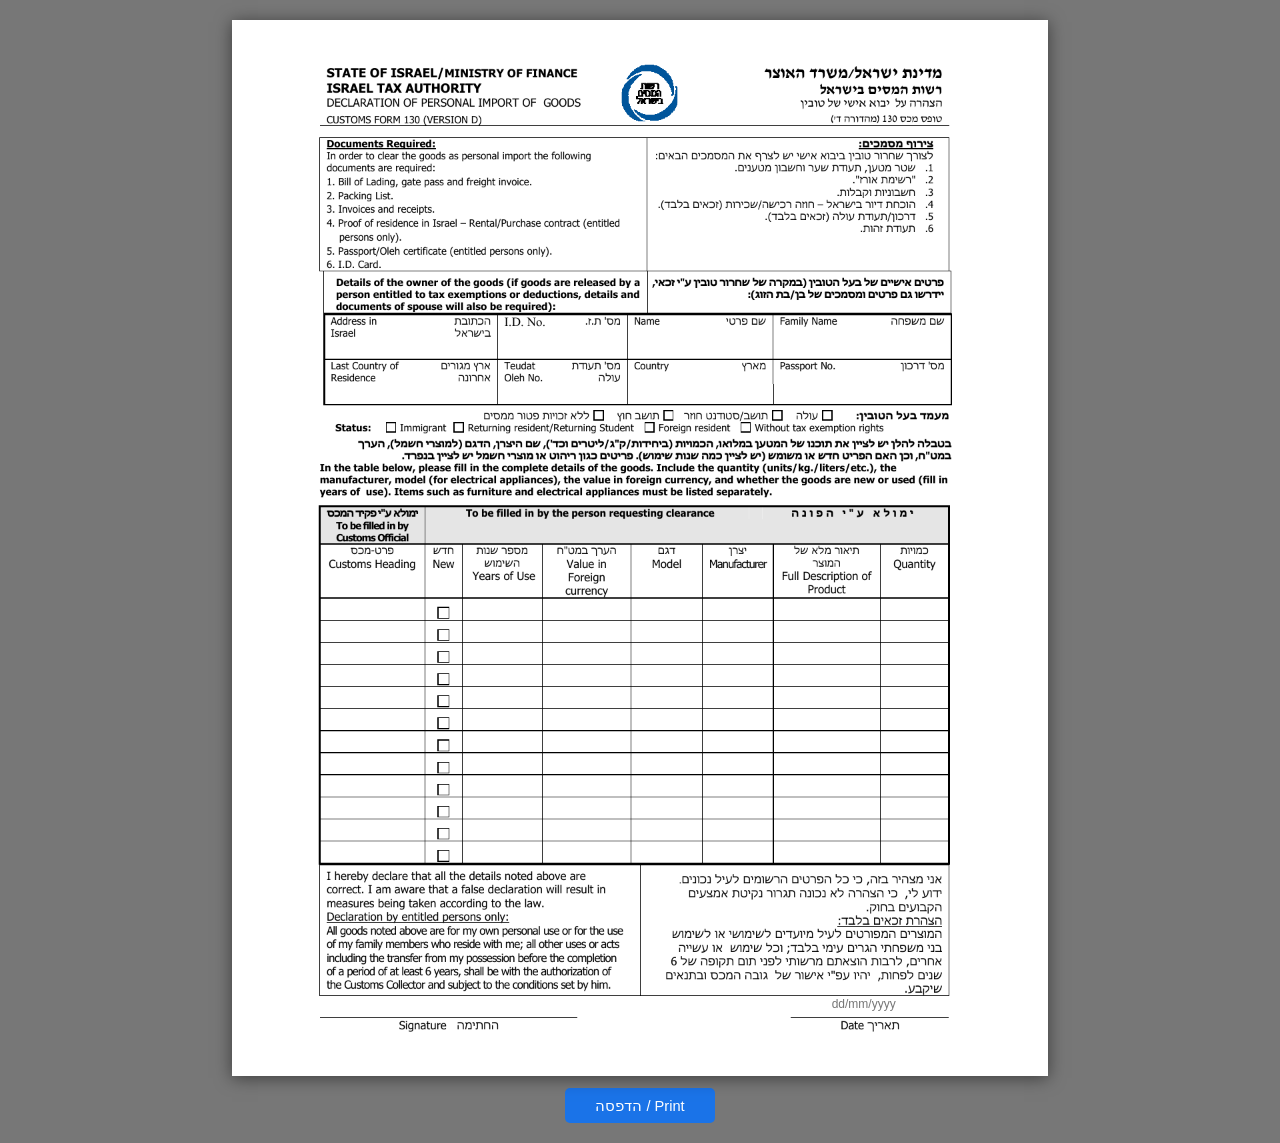
<file: 130.html>
<!DOCTYPE html>
<html lang="he">
<head>
<meta charset="UTF-8">
<meta name="viewport" content="width=device-width, initial-scale=1.0">
<title>טופס מכס 130 – הצהרה על יבוא אישי של טובין</title>
<style>
* { box-sizing: border-box; margin: 0; padding: 0; }

:root {
  --page-w: 216mm;
  --page-h: 279.4mm;
}

body {
  min-height: 100vh;
  padding: 20px;
  background: #777;
  display: flex;
  flex-direction: column;
  align-items: center;
  gap: 12px;
  font-family: Arial, sans-serif;
}

.page {
  position: relative;
  width: var(--page-w);
  height: var(--page-h);
  background: #fff url("form130-original.png") center / 100% 100% no-repeat;
  box-shadow: 0 2px 16px rgba(0,0,0,.5);
  overflow: hidden;
}

.field {
  position: absolute;
  border: 0;
  outline: 0;
  background: transparent;
  padding: 0 2px;
  font: 9pt Arial, sans-serif;
  line-height: 1;
  color: #000;
}

.field:focus {
  background: rgba(210,235,255,.55);
  outline: 1px solid rgba(0,100,180,.45);
}

.rtl { direction: rtl; text-align: right; }
.center { text-align: center; }

.check {
  position: absolute;
  width: 13px;
  height: 13px;
  margin: 0;
  opacity: 0;
  cursor: pointer;
}

.tick {
  position: absolute;
  pointer-events: none;
  font: bold 11pt Arial, sans-serif;
  line-height: 1;
  color: #000;
}

.pbtn {
  padding: 9px 30px;
  font: 11pt Arial, sans-serif;
  background: #1a73e8;
  color: #fff;
  border: none;
  border-radius: 5px;
  cursor: pointer;
}
.pbtn:hover { background: #1255a8; }

@media print {
  @page { size: letter portrait; margin: 0; }
  body { padding: 0; margin: 0; background: none; }
  .page {
    width: var(--page-w);
    height: var(--page-h);
    box-shadow: none;
  }
  .field:focus { background: transparent; outline: 0; }
  .field::placeholder { color: transparent; }
  .pbtn { display: none; }
  * { -webkit-print-color-adjust: exact; print-color-adjust: exact; }
}
</style>
</head>
<body>

<div class="page" id="thePage" aria-label="טופס מכס 130">
  <input class="field rtl" data-x="118" data-y="405" data-w="250" data-h="24" aria-label="Address in Israel">
  <input class="field" data-x="338" data-y="405" data-w="155" data-h="24" maxlength="12" aria-label="I.D. No.">
  <input class="field" data-x="507" data-y="405" data-w="175" data-h="24" aria-label="Name">
  <input class="field" data-x="686" data-y="405" data-w="214" data-h="24" aria-label="Family Name">

  <input class="field" data-x="118" data-y="463" data-w="250" data-h="24" aria-label="Last Country of Residence">
  <input class="field" data-x="338" data-y="463" data-w="155" data-h="24" aria-label="Teudat Oleh No.">
  <input class="field" data-x="507" data-y="463" data-w="175" data-h="24" aria-label="Country">
  <input class="field" data-x="686" data-y="463" data-w="214" data-h="24" aria-label="Passport No.">

  <input type="checkbox" class="check" name="status" value="immigrant" data-x="193" data-y="504" aria-label="Immigrant">
  <input type="checkbox" class="check" name="status" value="returning" data-x="278" data-y="504" aria-label="Returning resident or student">
  <input type="checkbox" class="check" name="status" value="foreign" data-x="433" data-y="504" aria-label="Foreign resident">
  <input type="checkbox" class="check" name="status" value="notax" data-x="549" data-y="504" aria-label="Without tax exemption rights">

  <div id="goodsFields"></div>

  <input class="field" data-x="110" data-y="1220" data-w="325" data-h="20" aria-label="Signature">
  <input class="field center" id="sigDate" data-x="667" data-y="1220" data-w="245" data-h="20" placeholder="dd/mm/yyyy" maxlength="10" aria-label="Date">
</div>

<button class="pbtn" onclick="window.print()">הדפסה / Print</button>

<script>
const BASE_W = 1020;
const BASE_H = 1320;

function place(el) {
  const x = parseFloat(el.dataset.x);
  const y = parseFloat(el.dataset.y);
  const w = parseFloat(el.dataset.w || 13);
  const h = parseFloat(el.dataset.h || 13);
  el.style.left = (x / BASE_W * 100) + '%';
  el.style.top = (y / BASE_H * 100) + '%';
  el.style.width = (w / BASE_W * 100) + '%';
  el.style.height = (h / BASE_H * 100) + '%';
}

function addField(parent, x, y, w, h, className = '') {
  const input = document.createElement('input');
  input.className = `field ${className}`.trim();
  input.dataset.x = x;
  input.dataset.y = y;
  input.dataset.w = w;
  input.dataset.h = h;
  parent.appendChild(input);
  place(input);
  return input;
}

function addCheck(parent, x, y) {
  const input = document.createElement('input');
  input.type = 'checkbox';
  input.className = 'check';
  input.dataset.x = x;
  input.dataset.y = y;
  parent.appendChild(input);
  place(input);
  return input;
}

function attachTick(input) {
  const tick = document.createElement('span');
  tick.className = 'tick';
  input.parentElement.appendChild(tick);
  const syncPosition = () => {
    tick.style.left = input.style.left;
    tick.style.top = input.style.top;
    tick.style.width = input.style.width;
    tick.style.height = input.style.height;
  };
  const syncValue = () => {
    tick.textContent = input.checked ? '✓' : '';
  };
  syncPosition();
  syncValue();
  input.addEventListener('change', syncValue);
  return tick;
}

const goods = document.getElementById('goodsFields');
const cols = [
  [112, 127, 'center'],
  [242, 43, 'center'],
  [288, 98, 'center'],
  [390, 107, 'center'],
  [501, 84, 'center'],
  [590, 84, 'center'],
  [680, 128, 'rtl'],
  [813, 82, 'center']
];
const rowTop = 727;
const rowH = 27.5;
for (let row = 0; row < 12; row++) {
  const y = rowTop + row * rowH + 3;
  cols.forEach(([x, w, className], index) => {
    if (index === 1) addCheck(goods, x + 17, y + 2);
    else addField(goods, x + 3, y, w - 6, 20, className);
  });
}

document.querySelectorAll('[data-x]').forEach(place);
document.querySelectorAll('.check').forEach(attachTick);

document.querySelectorAll('input[name="status"]').forEach(input => {
  input.addEventListener('change', () => {
    if (!input.checked) return;
    document.querySelectorAll('input[name="status"]').forEach(other => {
      if (other !== input) {
        other.checked = false;
        other.dispatchEvent(new Event('change'));
      }
    });
  });
});

const sigDate = document.getElementById('sigDate');
sigDate.addEventListener('keydown', event => {
  if (event.key === 'Backspace' && sigDate.value.endsWith('/')) {
    event.preventDefault();
    sigDate.value = sigDate.value.slice(0, -1);
  }
});
sigDate.addEventListener('input', () => {
  const digits = sigDate.value.replace(/\D/g, '').slice(0, 8);
  let value = digits.slice(0, 2);
  if (digits.length > 2) value += '/' + digits.slice(2, 4);
  if (digits.length > 4) value += '/' + digits.slice(4, 8);
  sigDate.value = value;
});
</script>
</body>
</html>
</file>
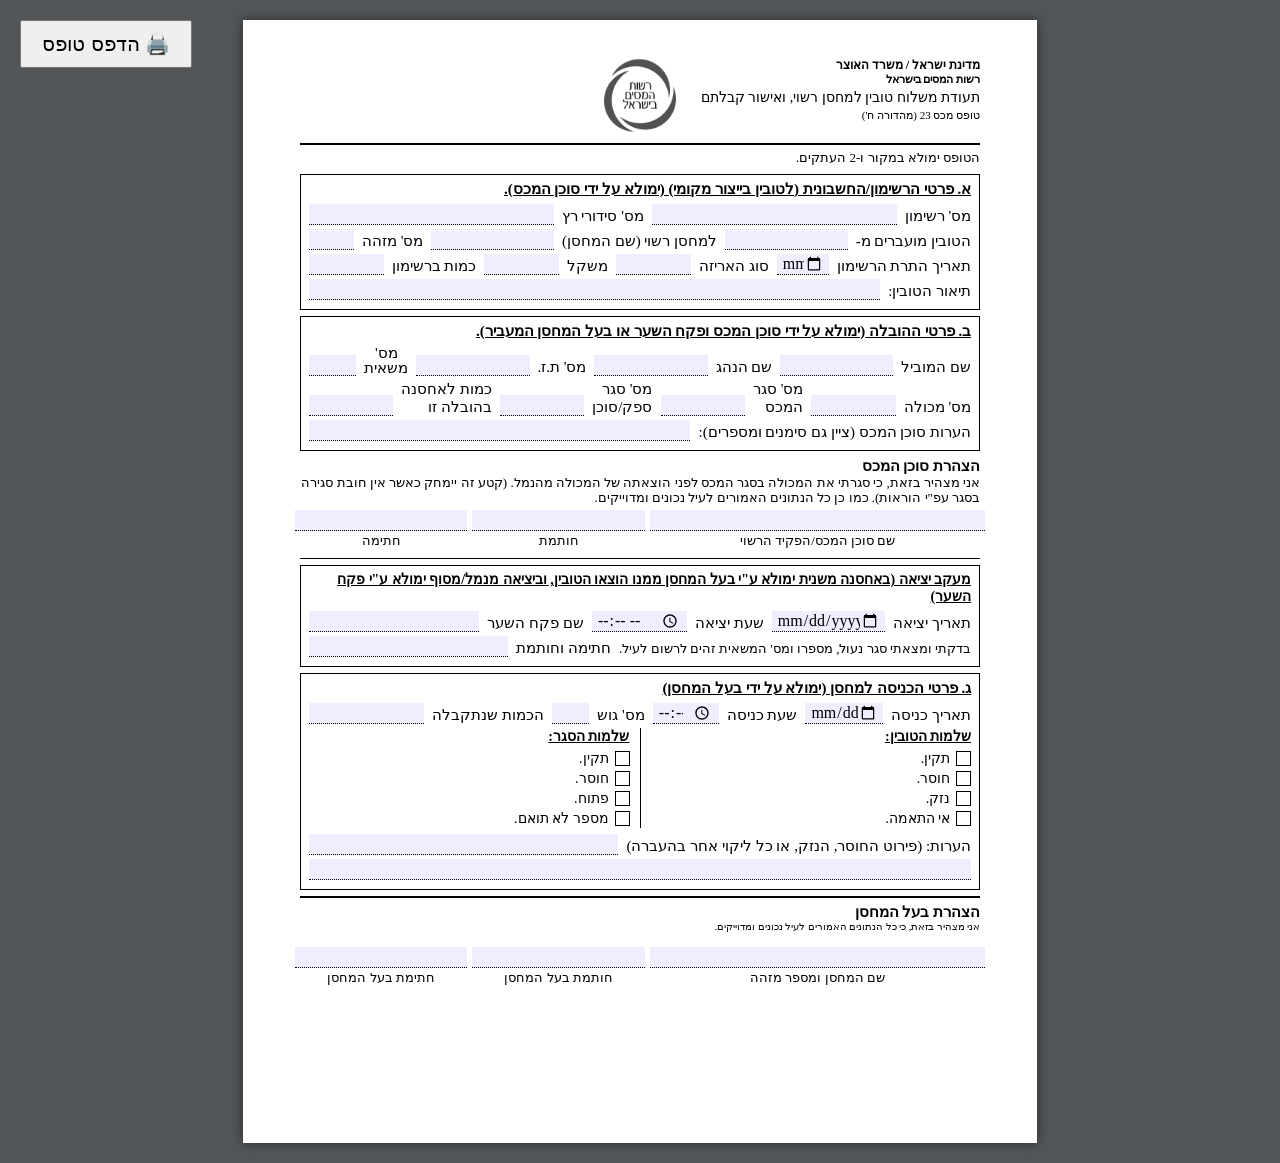
<file: 23.html>
<!DOCTYPE html>
<html lang="he" dir="rtl">
<head>
    <meta charset="UTF-8">
    <title>טופס מכס 23 - שחזור</title>
    <style>
        /* BASE SETTINGS */
        :root {
            --input-bg: #eef;
            --border-black: 1px solid #000;
        }

        body {
            background: #525659;
            margin: 0;
            padding: 20px;
            /* Official Hebrew Government Font */
            font-family: "David", "Times New Roman", serif;
            display: flex;
            justify-content: center;
        }

        /* A4 PAPER SIMULATION */
        .page {
            background: white;
            width: 210mm;
            height: 297mm; 
            padding: 10mm 15mm; 
            box-sizing: border-box;
            box-shadow: 0 0 10px rgba(0,0,0,0.5);
            position: relative;
            overflow: hidden; 
        }

        /* TYPOGRAPHY */
        h1, h2, h3, h4 { margin: 0; padding: 0; }
        .text-center { text-align: center; }
        .text-bold { font-weight: bold; }
        .flex { display: flex; align-items: flex-end; gap: 8px; }
        .row { display: flex; width: 100%; margin-bottom: 4px; }
        .grow { flex-grow: 1; }
        
        /* INPUT STYLING */
        input[type="text"], 
        input[type="date"],
        input[type="time"],
        input[type="number"] {
            border: none;
            border-bottom: 1px dotted #000;
            background: var(--input-bg);
            font-family: "David", "Times New Roman", serif;
            font-size: 16px;
            padding: 0 5px;
            flex-grow: 1;
            min-width: 0;
            height: 20px;
            color: #000;
        }

        input:focus {
            outline: none;
            background: #ffeb3b;
        }

        /* HEADER LAYOUT - STRICT POSITIONING */
        .header-section {
            position: relative;
            height: 85px;
            border-bottom: 2px solid black;
            margin-bottom: 5px;
        }

        .header-text {
            position: absolute;
            right: -5;
            top: 0;
            text-align: right;
            max-width: 46%;
            z-index: 2;
        }

        .header-logo {
            position: absolute;
            left: 50%;
            transform: translateX(-50%);
            top: 0;
            z-index: 1;
        }

        /* SECTIONS */
        .section-box {
            border: 1px solid black;
            padding: 5px 8px;
            margin-bottom: 6px;
        }

        .section-title {
            font-weight: bold;
            text-decoration: underline;
            margin-bottom: 6px;
            font-size: 15px;
        }

        .label {
            font-size: 15px;
            white-space: nowrap;
        }

        /* CHECKBOXES - SPLIT LAYOUT (GIMEL) */
        .checkbox-column {
            display: flex;
            flex-direction: column;
            gap: 2px;
        }

        .checkbox-header {
            font-weight: bold;
            text-decoration: underline;
            font-size: 14px;
            margin-bottom: 3px;
        }

        .checkbox-row {
            display: flex;
            align-items: center;
            gap: 6px; /* Space between box and text */
            font-size: 14px;
            height: 18px; 
            cursor: pointer;
        }
        
        /* BOX STYLING */
        .checkbox-box {
            width: 13px;
            height: 13px;
            border: 1px solid black;
            display: inline-flex;
            align-items: center;
            justify-content: center;
            background: white;
            flex-shrink: 0;
        }

        .checkbox-box.checked {
            background: black;
        }

        .checkbox-box.checked::after {
            content: "✓";
            color: white;
            font-size: 9px;
            line-height: 1;
            font-family: Arial, sans-serif;
        }

        /* PRINT SETTINGS */
        @media print {
            @page {
                size: A4;
                margin: 0;
            }

            * {
                -webkit-print-color-adjust: exact !important;
                print-color-adjust: exact !important;
            }

            body {
                background: none;
                margin: 0;
                padding: 0;
                display: block;
            }

            .page {
                box-shadow: none;
                margin: 0;
                width: 210mm;
                min-height: 297mm;
                padding: 8mm 12mm;
            }

            input[type="text"],
            input[type="date"],
            input[type="time"],
            input[type="number"] {
                background: transparent !important;
                border-bottom: 1px solid #000 !important;
                -webkit-appearance: none;
                appearance: none;
            }

            .checkbox-box {
                border: 1px solid #000 !important;
                background: white !important;
            }

            .checkbox-box.checked {
                background: black !important;
            }

            .no-print {
                display: none !important;
            }
        }
    </style>
</head>
<body>

    <button class="no-print" onclick="window.print()" style="position: fixed; top: 20px; left: 20px; padding: 10px 20px; font-size: 20px; cursor: pointer; z-index: 100;">🖨️ הדפס טופס</button>

    <div class="page">
        
        <div class="header-section">
            <div class="header-text">
                <div style="font-size: 12px; font-weight: bold;">מדינת ישראל / משרד האוצר</div>
                <div style="font-size: 11px; font-weight: bold;">רשות המסים בישראל</div>
                <div style="margin: 3px 0; font-size: 14px; ">תעודת משלוח טובין למחסן רשוי, ואישור קבלתם</div>
                <div style="font-size: 11px;">טופס מכס 23 (מהדורה ח')</div>
            </div>

            <div class="header-logo">
                <img src="logotax.png" alt="Logo" style="height: 75px; width: auto;">
            </div>
        </div>
        
        <div style="font-size: 13px; margin-bottom: 8px;">הטופס ימולא במקור ו-2 העתקים.</div>

        <div class="section-box">
            <div class="section-title">א. פרטי הרשימון/החשבונית (לטובין בייצור מקומי) (ימולא על ידי סוכן המכס).</div>
            
            <div class="row flex">
                <span class="label">מס' רשימון</span>
                <input type="text">
                <span class="label">מס' סידורי רץ</span>
                <input type="text">
            </div>
            
            <div class="row flex">
                <span class="label">הטובין מועברים מ-</span>
                <input type="text">
                <span class="label">למחסן רשוי (שם המחסן)</span>
                <input type="text">
                <span class="label">מס' מזהה</span>
                <input type="text" style="width: 60px; flex-grow: 0;">
            </div>

            <div class="row flex">
                <span class="label">תאריך התרת הרשימון</span>
                <input type="date">
                <span class="label">סוג האריזה</span>
                <input type="text">
                <span class="label">משקל</span>
                <input type="text">
                <span class="label">כמות ברשימון</span>
                <input type="text">
            </div>

            <div class="row flex">
                <span class="label">תיאור הטובין:</span>
                <input type="text">
            </div>
        </div>

        <div class="section-box">
            <div class="section-title">ב. פרטי ההובלה (ימולא על ידי סוכן המכס ופקח השער או בעל המחסן המעביר).</div>
            
            <div class="row flex">
                <span class="label">שם המוביל</span>
                <input type="text">
                <span class="label">שם הנהג</span>
                <input type="text">
                <span class="label">מס' ת.ז.</span>
                <input type="text">
                <span class="label" style="text-align: center; line-height: 1;">מס'<br>משאית</span>
                <input type="text" style="width: 70px; flex-grow: 0;">
            </div>

            <div class="row flex">
                <span class="label">מס' מכולה</span>
                <input type="text">
                <span class="label">מס' סגר<br>המכס</span>
                <input type="text">
                <span class="label">מס' סגר<br>ספק/סוכן</span>
                <input type="text">
                <span class="label">כמות לאחסנה<br>בהובלה זו</span>
                <input type="text">
            </div>

            <div class="row flex">
                <span class="label">הערות סוכן המכס (ציין גם סימנים ומספרים):</span>
                <input type="text">
            </div>
        </div>

        <div style="margin-bottom: 6px; border-bottom: 1px solid black; padding-bottom: 5px;">
            <div class="text-bold label">הצהרת סוכן המכס</div>
            <div style="font-size: 13px; margin-bottom: 4px; line-height: 1.2;">
                אני מצהיר בזאת, כי סגרתי את המכולה בסגר המכס לפני הוצאתה של המכולה מהנמל. (קטע זה יימחק כאשר אין חובת סגירה בסגר עפ"י הוראות). כמו כן כל הנתונים האמורים לעיל נכונים ומדוייקים.
            </div>
            <div class="row" style="display: flex; gap: 8px; align-items: flex-end;">
                <div style="flex: 2; padding-left:7px; display: flex; flex-direction: column; align-items: center;">
                    <input type="text" style="width: 100%;">
                    <span class="label" style="font-size: 13px; text-align: center; margin-top: 2px;">שם סוכן המכס/הפקיד הרשוי</span>
                </div>
                <div style="flex: 1; padding-left:7px; display: flex; flex-direction: column; align-items: center;">
                    <input type="text" style="width: 100%;">
                    <span class="label" style="font-size: 13px; text-align: center; margin-top: 2px;">חותמת</span>
                </div>
                <div style="flex: 1; display: flex; flex-direction: column; align-items: center;">
                    <input type="text" style="width: 100%;">
                    <span class="label" style="font-size: 13px; text-align: center; margin-top: 2px;">חתימה</span>
                </div>
            </div>
        </div>

        <div style="border: 1px solid #000; padding: 5px 8px; margin-bottom: 6px;">
            <div class="section-title" style="font-size: 14px;">מעקב יציאה (באחסנה משנית ימולא ע"י בעל המחסן ממנו הוצאו הטובין, וביציאה מנמל/מסוף ימולא ע"י פקח השער)</div>
            <div class="row flex">
                <span class="label">תאריך יציאה</span>
                <input type="date">
                <span class="label">שעת יציאה</span>
                <input type="time">
                <span class="label">שם פקח השער</span>
                <input type="text">
            </div>
            <div class="row flex">
                <span class="label" style="font-size: 13px;">בדקתי ומצאתי סגר נעול, מספרו ומס' המשאית זהים לרשום לעיל.</span>
                <span class="label">חתימה וחותמת</span>
                <input type="text">
            </div>
        </div>

        <div class="section-box">
            <div class="section-title">ג. פרטי הכניסה למחסן (ימולא על ידי בעל המחסן)</div>

            <!-- TOP ROW: full width above checkboxes -->
            <div class="row flex">
                <span class="label">תאריך כניסה</span>
                <input type="date">
                <span class="label">שעת כניסה</span>
                <input type="time">
                <span class="label">מס' גוש</span>
                <input type="text" style="width: 50px; flex-grow: 0;">
                <span class="label">הכמות שנתקבלה</span>
                <input type="text">
            </div>

            <!-- CHECKBOX COLUMNS: right = שלמות הטובין, left = שלמות הסגר -->
            <div style="display: flex; margin-top: 4px;">

                <!-- RIGHT in RTL (first in DOM): שלמות הטובין -->
                <div class="checkbox-column" style="flex: 1; border-left: 1px solid #000; padding-left: 10px;">
                    <div class="checkbox-header">שלמות הטובין:</div>
                    <div class="checkbox-row" onclick="toggleCheck(this)">
                        <div class="checkbox-box"></div> <span>תקין.</span>
                    </div>
                    <div class="checkbox-row" onclick="toggleCheck(this)">
                        <div class="checkbox-box"></div> <span>חוסר.</span>
                    </div>
                    <div class="checkbox-row" onclick="toggleCheck(this)">
                        <div class="checkbox-box"></div> <span>נזק.</span>
                    </div>
                    <div class="checkbox-row" onclick="toggleCheck(this)">
                        <div class="checkbox-box"></div> <span>אי התאמה.</span>
                    </div>
                </div>

                <!-- LEFT in RTL (last in DOM): שלמות הסגר -->
                <div class="checkbox-column" style="flex: 1; padding-right: 10px;">
                    <div class="checkbox-header">שלמות הסגר:</div>
                    <div class="checkbox-row" onclick="toggleCheck(this)">
                        <div class="checkbox-box"></div> <span>תקין.</span>
                    </div>
                    <div class="checkbox-row" onclick="toggleCheck(this)">
                        <div class="checkbox-box"></div> <span>חוסר.</span>
                    </div>
                    <div class="checkbox-row" onclick="toggleCheck(this)">
                        <div class="checkbox-box"></div> <span>פתוח.</span>
                    </div>
                    <div class="checkbox-row" onclick="toggleCheck(this)">
                        <div class="checkbox-box"></div> <span>מספר לא תואם.</span>
                    </div>
                </div>

            </div>

            <!-- BOTTOM: הערות with two fillable lines -->
            <div style="margin-top: 6px;">
                <div class="row flex">
                    <span class="label" style="white-space: nowrap;">הערות: (פירוט החוסר, הנזק, או כל ליקוי אחר בהעברה)</span>
                    <input type="text">
                </div>
                <div class="row flex">
                    <input type="text">
                </div>
            </div>
        </div>

        <div style="border-top: 2px solid black; padding-top: 5px;">
            <div class="text-bold label">הצהרת בעל המחסן</div>
            <div style="font-size: 10px; margin-bottom: 8px;">
                אני מצהיר בזאת, כי כל הנתונים האמורים לעיל נכונים ומדוייקים.
            </div>
            
            <div class="row" style="display: flex; gap: 8px; align-items: flex-end; margin-top: 15px;">
                <div style="flex: 2; padding-left:7px; display: flex; flex-direction: column; align-items: center;">
                    <input type="text" style="width: 100%;">
                    <span class="label" style="font-size: 13px; text-align: center; margin-top: 2px;">שם המחסן ומספר מזהה</span>
                </div>
                <div style="flex: 1; padding-left:7px; display: flex; flex-direction: column; align-items: center;">
                    <input type="text" style="width: 100%;">
                    <span class="label" style="font-size: 13px; text-align: center; margin-top: 2px;">חותמת בעל המחסן</span>
                </div>
                <div style="flex: 1; display: flex; flex-direction: column; align-items: center;">
                    <input type="text" style="width: 100%;">
                    <span class="label" style="font-size: 13px; text-align: center; margin-top: 2px;">חתימת בעל המחסן</span>
                </div>
            </div>
        </div>

    </div>

    <script>
        function toggleCheck(row) {
            const box = row.querySelector('.checkbox-box');
            box.classList.toggle('checked');
        }

        const _ruler = document.createElement('span');
        _ruler.setAttribute('aria-hidden', 'true');
        _ruler.style.cssText = 'position:fixed;top:0;left:0;opacity:0;pointer-events:none;white-space:nowrap;font-family:"David","Times New Roman",serif;';
        document.body.appendChild(_ruler);

        function autoShrinkFont(input) {
            // Reset to baseline first
            input.style.removeProperty('font-size');
            input.style.letterSpacing = '';

            const style = window.getComputedStyle(input);
            const baseFontPx = parseFloat(style.fontSize);
            const availableWidth = input.getBoundingClientRect().width
                - parseFloat(style.paddingLeft)
                - parseFloat(style.paddingRight);

            _ruler.style.fontSize = baseFontPx + 'px';
            _ruler.style.letterSpacing = 'normal';
            _ruler.textContent = input.value;
            const naturalWidth = _ruler.getBoundingClientRect().width;

            if (!input.value || naturalWidth <= availableWidth) return;

            // Step 1: reduce font-size as much as the browser allows (min 10px)
            const targetFont = Math.max(10, (availableWidth / naturalWidth) * baseFontPx);
            input.style.setProperty('font-size', targetFont + 'px', 'important');

            // Check what the browser actually applied (may be clamped by browser minimum)
            const appliedFont = parseFloat(window.getComputedStyle(input).fontSize);
            _ruler.style.fontSize = appliedFont + 'px';
            const widthAfterFont = _ruler.getBoundingClientRect().width;

            if (widthAfterFont <= availableWidth) return;

            // Step 2: letter-spacing for remaining overflow (capped at -2px to avoid overlap)
            const remaining = widthAfterFont - availableWidth;
            const spacing = -(remaining / input.value.length);
            input.style.letterSpacing = Math.max(-2, spacing).toFixed(2) + 'px';
        }

        document.querySelectorAll('input[type="text"]').forEach(input => {
            input.addEventListener('input', () => autoShrinkFont(input));
        });

        // Before printing, replace date inputs with text showing full DD/MM/YYYY
        window.addEventListener('beforeprint', () => {
            document.querySelectorAll('input[type="date"]').forEach(input => {
                const val = input.value; // YYYY-MM-DD
                if (val) {
                    const [y, m, d] = val.split('-');
                    input.dataset.printOriginal = val;
                    input.type = 'text';
                    input.value = `${d}/${m}/${y}`;
                    autoShrinkFont(input);
                }
            });
        });

        window.addEventListener('afterprint', () => {
            document.querySelectorAll('input[type="text"]').forEach(input => {
                if (input.dataset.printOriginal !== undefined) {
                    input.value = input.dataset.printOriginal;
                    input.type = 'date';
                    delete input.dataset.printOriginal;
                }
            });
        });
    </script>
</body>
</html>
</file>
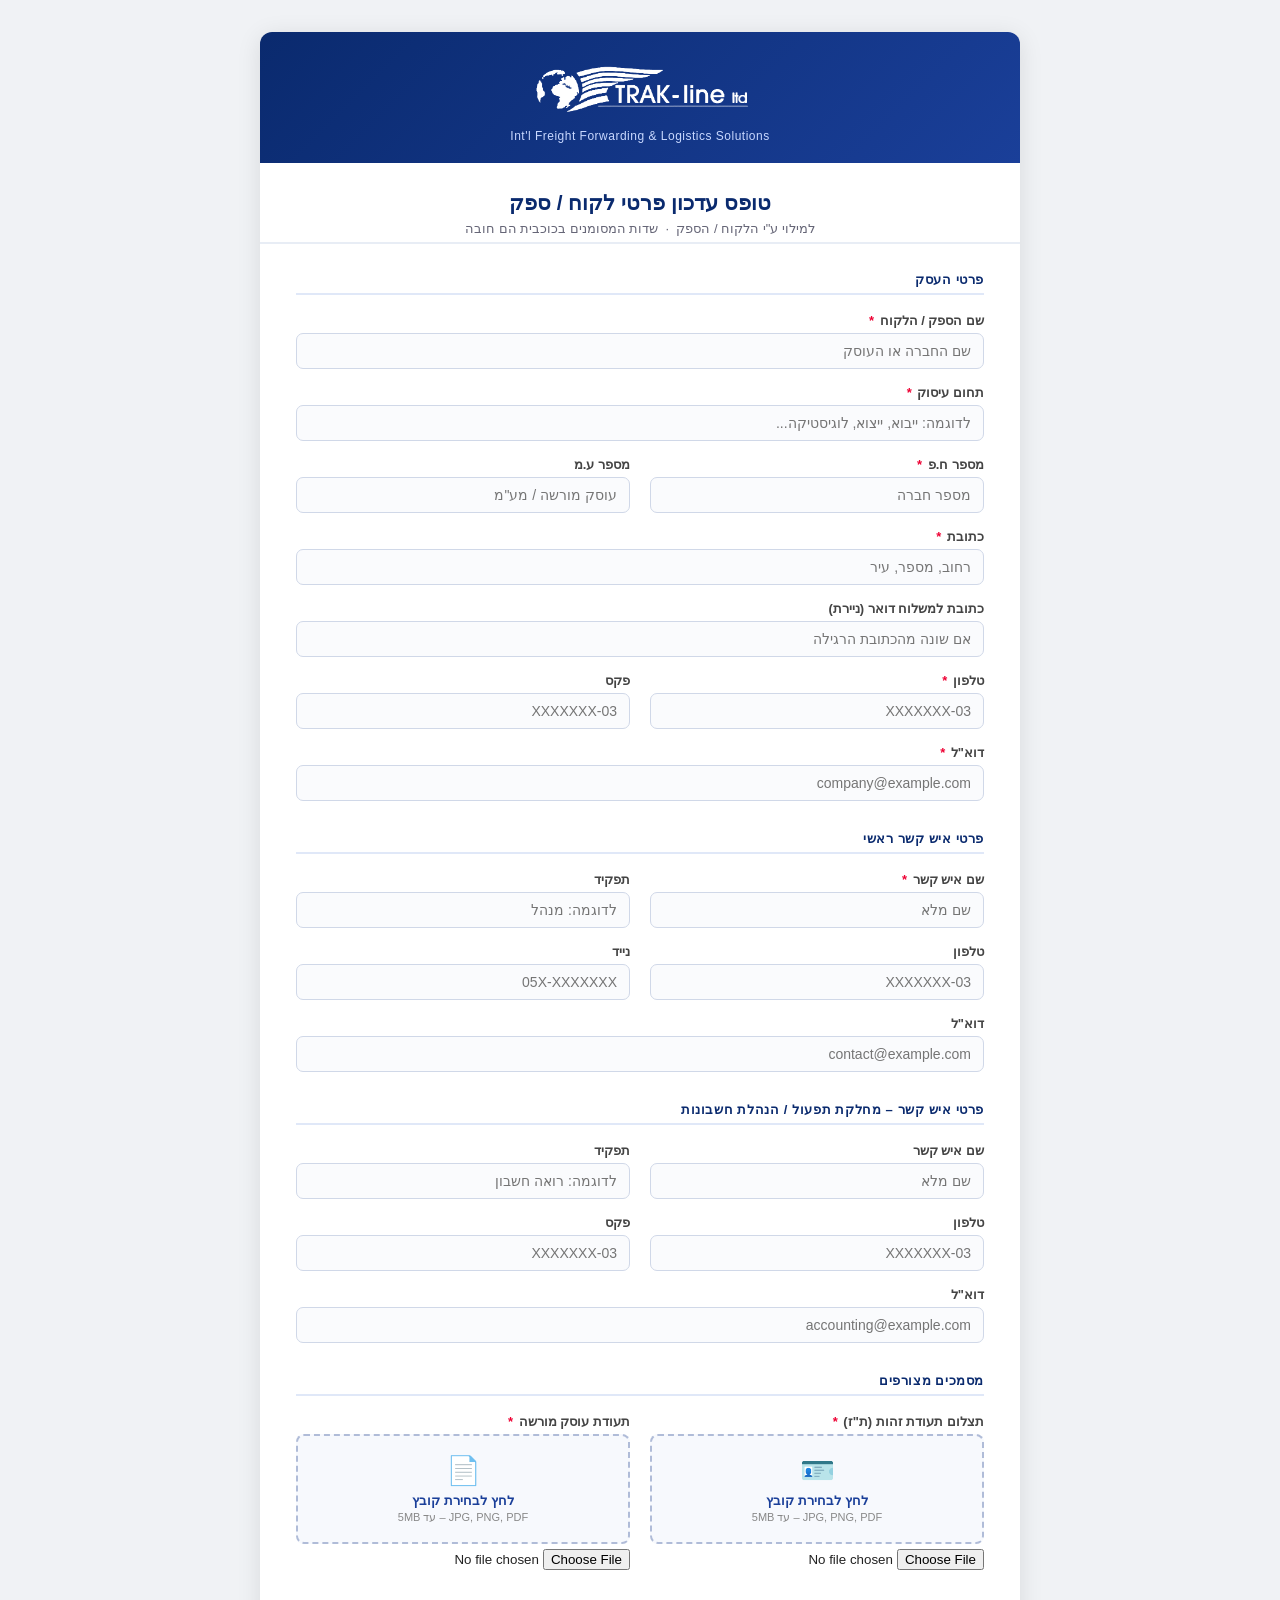
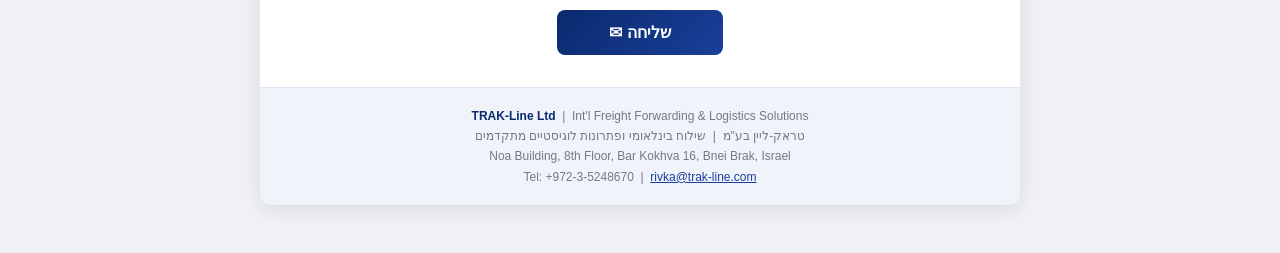
<file: new_client_form .html>
<!DOCTYPE html>
<html lang="he" dir="rtl">
<head>
  <meta charset="UTF-8" />
  <meta name="viewport" content="width=device-width, initial-scale=1.0" />
  <title>טופס פתיחת לקוח / ספק – TRAK-line</title>
  <style>
    *, *::before, *::after { box-sizing: border-box; }

    body {
      margin: 0;
      padding: 0;
      background: #f0f2f5;
      font-family: "Segoe UI", Arial, sans-serif;
      font-size: 15px;
      color: #222;
      direction: rtl;
    }

    .page {
      max-width: 760px;
      margin: 32px auto 48px;
      background: #fff;
      border-radius: 12px;
      box-shadow: 0 4px 24px rgba(0,0,0,.10);
      overflow: hidden;
      position: relative;
    }

    /* ── Header ── */
    .header {
      background: linear-gradient(135deg, #0a2a6e 0%, #1a3f99 100%);
      padding: 28px 36px 20px;
      text-align: center;
    }
    .header img { max-width: 240px; height: auto; filter: brightness(0) invert(1); }
    .header-sub { color: #c8d8ff; font-size: 12px; margin-top: 6px; letter-spacing: .5px; }

    /* ── Title ── */
    .form-title {
      text-align: center;
      padding: 28px 36px 6px;
      border-bottom: 2px solid #e8edf5;
    }
    .form-title h1 { margin: 0; font-size: 21px; color: #0a2a6e; font-weight: 700; }
    .form-title p  { margin: 6px 0 0; color: #667; font-size: 13px; }

    /* ── Body ── */
    .form-body { padding: 28px 36px 32px; }

    /* ── Sections ── */
    .section { margin-bottom: 30px; }
    .section-title {
      font-size: 13px; font-weight: 700; color: #0a2a6e;
      text-transform: uppercase; letter-spacing: .6px;
      border-bottom: 2px solid #e0e8f8;
      padding-bottom: 6px; margin-bottom: 18px;
    }

    /* ── Grid ── */
    .grid   { display: grid; gap: 16px 20px; }
    .grid-2 { grid-template-columns: 1fr 1fr; }
    .grid-1 { grid-template-columns: 1fr; }

    /* ── Fields ── */
    .field { display: flex; flex-direction: column; gap: 5px; }
    .field label { font-size: 13px; font-weight: 600; color: #444; }
    .field label .req { color: #e03; margin-right: 2px; }

    .field input[type="text"],
    .field input[type="email"],
    .field input[type="tel"] {
      width: 100%; padding: 9px 12px;
      border: 1.5px solid #d0d8e8; border-radius: 7px;
      font-size: 14px; font-family: inherit; color: #222;
      background: #fafbfd; transition: border-color .2s, box-shadow .2s;
      direction: rtl;
    }
    .field input:focus {
      outline: none; border-color: #1a3f99;
      box-shadow: 0 0 0 3px rgba(26,63,153,.12); background: #fff;
    }
    .field input.error { border-color: #e03; }

    /* ── File upload ── */
    .file-zone {
      border: 2px dashed #b0bcd8; border-radius: 8px;
      padding: 18px 16px; cursor: pointer;
      background: #f7f9fd; text-align: center;
      transition: border-color .2s, background .2s;
    }
    .file-zone:hover,
    .file-zone.has-file { border-color: #1a3f99; background: #eef2fb; border-style: solid; }
    .file-zone input[type="file"] { display: none; }
    .file-zone .upload-icon { font-size: 28px; display: block; margin-bottom: 4px; }
    .file-zone .upload-label { font-size: 13px; color: #1a3f99; font-weight: 600; }
    .file-zone .upload-hint  { font-size: 11px; color: #888; margin-top: 3px; }
    .file-zone .file-info    { font-size: 12px; color: #1a3f99; font-weight: 600; margin-top: 6px; display: none; }
    .file-zone.has-file .file-info   { display: block; }
    .file-zone.has-file .upload-hint { display: none; }

    .compress-note {
      font-size: 11px; color: #888; margin-top: 5px; text-align: center;
    }

    /* ── Submit ── */
    .submit-row { text-align: center; margin-top: 24px; }
    .btn-submit {
      background: linear-gradient(135deg, #0a2a6e, #1a3f99);
      color: #fff; border: none;
      padding: 13px 52px; font-size: 16px; font-weight: 700;
      border-radius: 8px; cursor: pointer; font-family: inherit;
      transition: opacity .2s, transform .1s;
    }
    .btn-submit:hover  { opacity: .88; transform: translateY(-1px); }
    .btn-submit:active { transform: translateY(0); }
    .btn-submit:disabled { opacity: .5; cursor: not-allowed; transform: none; }

    /* ── Loading overlay ── */
    .loading-overlay {
      display: none;
      position: absolute; inset: 0;
      background: rgba(255,255,255,.88);
      z-index: 50;
      flex-direction: column;
      align-items: center; justify-content: center;
      gap: 16px;
    }
    .loading-overlay.active { display: flex; }
    .spinner {
      width: 48px; height: 48px;
      border: 4px solid #e0e8f8;
      border-top-color: #1a3f99;
      border-radius: 50%;
      animation: spin .8s linear infinite;
    }
    @keyframes spin { to { transform: rotate(360deg); } }
    .loading-overlay p { color: #1a3f99; font-weight: 600; font-size: 15px; margin: 0; }

    /* ── Success screen ── */
    .success-screen {
      display: none;
      padding: 60px 36px;
      text-align: center;
    }
    .success-screen.active { display: block; }
    .success-icon { font-size: 64px; margin-bottom: 16px; }
    .success-screen h2 { color: #0a2a6e; font-size: 24px; margin: 0 0 10px; }
    .success-screen p  { color: #555; font-size: 15px; line-height: 1.6; margin: 0; }

    /* ── Error banner ── */
    .error-banner {
      display: none;
      background: #fff0f0; border: 1.5px solid #f5a0a0;
      border-radius: 8px; padding: 12px 16px;
      color: #c00; font-size: 14px; margin-top: 16px;
      text-align: center;
    }
    .error-banner.active { display: block; }

    /* ── Footer ── */
    .footer {
      background: #f0f3fa; border-top: 1px solid #dde3f0;
      padding: 18px 36px; text-align: center;
      font-size: 12px; color: #778; line-height: 1.7;
    }
    .footer strong { color: #0a2a6e; }
    .footer a { color: #1a3f99; }

    /* ── Responsive ── */
    @media (max-width: 560px) {
      .page { margin: 0; border-radius: 0; }
      .form-body { padding: 20px 18px 28px; }
      .grid-2 { grid-template-columns: 1fr; }
      .header { padding: 20px 18px 16px; }
      .header img { max-width: 180px; }
    }
  </style>
</head>
<body>

<div class="page">

  <!-- Header -->
  <div class="header">
    <img src="logo.png" alt="TRAK-line Ltd" />
    <div class="header-sub">Int'l Freight Forwarding &amp; Logistics Solutions</div>
  </div>

  <!-- Title -->
  <div class="form-title">
    <h1>טופס עדכון פרטי לקוח / ספק</h1>
    <p>למילוי ע"י הלקוח / הספק &nbsp;·&nbsp; שדות המסומנים בכוכבית הם חובה</p>
  </div>

  <!-- Loading overlay (sits over the whole card) -->
  <div class="loading-overlay" id="loadingOverlay">
    <div class="spinner"></div>
    <p>שולח טופס, אנא המתן...</p>
  </div>

  <!-- Form -->
  <div class="form-body" id="formBody">
    <form id="mainForm" novalidate>

      <!-- ── Section 1: Business Details ── -->
      <div class="section">
        <div class="section-title">פרטי העסק</div>

        <div class="grid grid-1">
          <div class="field">
            <label for="supplier_name">שם הספק / הלקוח <span class="req">*</span></label>
            <input type="text" id="supplier_name" required placeholder="שם החברה או העוסק" />
          </div>
        </div>

        <div class="grid grid-1" style="margin-top:16px">
          <div class="field">
            <label for="business_field">תחום עיסוק <span class="req">*</span></label>
            <input type="text" id="business_field" required placeholder="לדוגמה: ייבוא, ייצוא, לוגיסטיקה..." />
          </div>
        </div>

        <div class="grid grid-2" style="margin-top:16px">
          <div class="field">
            <label for="company_num">מספר ח.פ <span class="req">*</span></label>
            <input type="text" id="company_num" required placeholder="מספר חברה" />
          </div>
          <div class="field">
            <label for="vat_num">מספר ע.מ</label>
            <input type="text" id="vat_num" placeholder='עוסק מורשה / מע"מ' />
          </div>
        </div>

        <div class="grid grid-1" style="margin-top:16px">
          <div class="field">
            <label for="address">כתובת <span class="req">*</span></label>
            <input type="text" id="address" required placeholder="רחוב, מספר, עיר" />
          </div>
        </div>

        <div class="grid grid-1" style="margin-top:16px">
          <div class="field">
            <label for="mail_address">כתובת למשלוח דואר (ניירת)</label>
            <input type="text" id="mail_address" placeholder="אם שונה מהכתובת הרגילה" />
          </div>
        </div>

        <div class="grid grid-2" style="margin-top:16px">
          <div class="field">
            <label for="phone">טלפון <span class="req">*</span></label>
            <input type="tel" id="phone" required placeholder="03-XXXXXXX" />
          </div>
          <div class="field">
            <label for="fax">פקס</label>
            <input type="tel" id="fax" placeholder="03-XXXXXXX" />
          </div>
        </div>

        <div class="grid grid-1" style="margin-top:16px">
          <div class="field">
            <label for="email">דוא"ל <span class="req">*</span></label>
            <input type="email" id="email" required placeholder="company@example.com" dir="ltr" />
          </div>
        </div>
      </div>

      <!-- ── Section 2: Main Contact ── -->
      <div class="section">
        <div class="section-title">פרטי איש קשר ראשי</div>

        <div class="grid grid-2">
          <div class="field">
            <label for="contact1_name">שם איש קשר <span class="req">*</span></label>
            <input type="text" id="contact1_name" required placeholder="שם מלא" />
          </div>
          <div class="field">
            <label for="contact1_role">תפקיד</label>
            <input type="text" id="contact1_role" placeholder="לדוגמה: מנהל" />
          </div>
        </div>

        <div class="grid grid-2" style="margin-top:16px">
          <div class="field">
            <label for="contact1_phone">טלפון</label>
            <input type="tel" id="contact1_phone" placeholder="03-XXXXXXX" />
          </div>
          <div class="field">
            <label for="contact1_mobile">נייד</label>
            <input type="tel" id="contact1_mobile" placeholder="05X-XXXXXXX" />
          </div>
        </div>

        <div class="grid grid-1" style="margin-top:16px">
          <div class="field">
            <label for="contact1_email">דוא"ל</label>
            <input type="email" id="contact1_email" placeholder="contact@example.com" dir="ltr" />
          </div>
        </div>
      </div>

      <!-- ── Section 3: Accounting / Operations ── -->
      <div class="section">
        <div class="section-title">פרטי איש קשר – מחלקת תפעול / הנהלת חשבונות</div>

        <div class="grid grid-2">
          <div class="field">
            <label for="contact2_name">שם איש קשר</label>
            <input type="text" id="contact2_name" placeholder="שם מלא" />
          </div>
          <div class="field">
            <label for="contact2_role">תפקיד</label>
            <input type="text" id="contact2_role" placeholder="לדוגמה: רואה חשבון" />
          </div>
        </div>

        <div class="grid grid-2" style="margin-top:16px">
          <div class="field">
            <label for="contact2_phone">טלפון</label>
            <input type="tel" id="contact2_phone" placeholder="03-XXXXXXX" />
          </div>
          <div class="field">
            <label for="contact2_fax">פקס</label>
            <input type="tel" id="contact2_fax" placeholder="03-XXXXXXX" />
          </div>
        </div>

        <div class="grid grid-1" style="margin-top:16px">
          <div class="field">
            <label for="contact2_email">דוא"ל</label>
            <input type="email" id="contact2_email" placeholder="accounting@example.com" dir="ltr" />
          </div>
        </div>
      </div>

      <!-- ── Section 4: File Uploads ── -->
      <div class="section">
        <div class="section-title">מסמכים מצורפים</div>
        <div class="grid grid-2">

          <div class="field">
            <label>תצלום תעודת זהות (ת"ז) <span class="req">*</span></label>
            <div class="file-zone" id="zone_id" onclick="document.getElementById('file_id').click()">
              <span class="upload-icon">🪪</span>
              <span class="upload-label">לחץ לבחירת קובץ</span>
              <div class="upload-hint">JPG, PNG, PDF – עד 5MB</div>
              <div class="file-info" id="info_id"></div>
            </div>
            <input type="file" id="file_id" accept=".jpg,.jpeg,.png,.pdf" />
            <div class="compress-note" id="note_id"></div>
          </div>

          <div class="field">
            <label>תעודת עוסק מורשה <span class="req">*</span></label>
            <div class="file-zone" id="zone_cert" onclick="document.getElementById('file_cert').click()">
              <span class="upload-icon">📄</span>
              <span class="upload-label">לחץ לבחירת קובץ</span>
              <div class="upload-hint">JPG, PNG, PDF – עד 5MB</div>
              <div class="file-info" id="info_cert"></div>
            </div>
            <input type="file" id="file_cert" accept=".jpg,.jpeg,.png,.pdf" />
            <div class="compress-note" id="note_cert"></div>
          </div>

        </div>
      </div>

      <div class="error-banner" id="errorBanner"></div>

      <!-- Submit -->
      <div class="submit-row">
        <button type="submit" class="btn-submit" id="submitBtn">שליחה ✉</button>
      </div>

    </form>

    <!-- Success screen (shown after submission) -->
    <div class="success-screen" id="successScreen">
      <div class="success-icon">✅</div>
      <h2>הטופס נשלח בהצלחה!</h2>
      <p>פרטיך התקבלו ונשמרו.<br />ריבקה תיצור איתך קשר בהקדם.</p>
    </div>
  </div>

  <!-- Footer -->
  <div class="footer">
    <strong>TRAK-Line Ltd</strong> &nbsp;|&nbsp; Int'l Freight Forwarding &amp; Logistics Solutions<br />
    טראק-ליין בע"מ &nbsp;|&nbsp; שילוח בינלאומי ופתרונות לוגיסטיים מתקדמים<br />
    Noa Building, 8th Floor, Bar Kokhva 16, Bnei Brak, Israel<br />
    Tel: +972-3-5248670 &nbsp;|&nbsp; <a href="mailto:rivka@trak-line.com">rivka@trak-line.com</a>
  </div>

</div>

<script>
  // ── IMPORTANT: paste your Apps Script web app URL here after deploying ──────
  var SCRIPT_URL = 'https://script.google.com/macros/s/AKfycbwH6fKv5wAwcTQi9_GC2n8qOzK3reiVbOvqv94ujo1fut85QlKOKh8Q3_5rS75F_Xh5/exec';
  // ────────────────────────────────────────────────────────────────────────────

  var MAX_IMAGE_PX  = 1200;   // max width or height after resize
  var IMAGE_QUALITY = 0.82;   // JPEG quality (0–1)
  var MAX_PDF_BYTES = 5 * 1024 * 1024; // 5 MB

  // ── File handling ────────────────────────────────────────────────────────────

  function setupFileZone(inputId, zoneId, infoId, noteId) {
    var input = document.getElementById(inputId);
    var zone  = document.getElementById(zoneId);
    var info  = document.getElementById(infoId);
    var note  = document.getElementById(noteId);

    input.addEventListener('change', function () {
      var file = this.files[0];
      if (!file) return;
      zone.classList.add('has-file');
      info.textContent = file.name + ' (' + (file.size / 1024).toFixed(0) + ' KB)';
      note.textContent = '';

      if (file.type.startsWith('image/')) {
        note.textContent = 'התמונה תידחס אוטומטית לפני השליחה';
      }
    });
  }

  setupFileZone('file_id',   'zone_id',   'info_id',   'note_id');
  setupFileZone('file_cert', 'zone_cert', 'info_cert', 'note_cert');

  // ── Image compression via canvas ─────────────────────────────────────────────

  function compressImage(file) {
    return new Promise(function (resolve, reject) {
      var reader = new FileReader();
      reader.onerror = reject;
      reader.onload = function (e) {
        var img = new Image();
        img.onerror = reject;
        img.onload = function () {
          var w = img.width, h = img.height;
          if (w > MAX_IMAGE_PX || h > MAX_IMAGE_PX) {
            var ratio = Math.min(MAX_IMAGE_PX / w, MAX_IMAGE_PX / h);
            w = Math.round(w * ratio);
            h = Math.round(h * ratio);
          }
          var canvas = document.createElement('canvas');
          canvas.width = w; canvas.height = h;
          canvas.getContext('2d').drawImage(img, 0, 0, w, h);
          var dataUrl = canvas.toDataURL('image/jpeg', IMAGE_QUALITY);
          resolve({
            base64: dataUrl.split(',')[1],
            mime:   'image/jpeg',
            ext:    'jpg'
          });
        };
        img.src = e.target.result;
      };
      reader.readAsDataURL(file);
    });
  }

  function readPdf(file) {
    return new Promise(function (resolve, reject) {
      if (file.size > MAX_PDF_BYTES) {
        reject(new Error('הקובץ ' + file.name + ' גדול מדי. מקסימום 5MB לקובץ PDF.'));
        return;
      }
      var reader = new FileReader();
      reader.onerror = reject;
      reader.onload  = function (e) {
        resolve({
          base64: e.target.result.split(',')[1],
          mime:   'application/pdf',
          ext:    'pdf'
        });
      };
      reader.readAsDataURL(file);
    });
  }

  function processFile(file) {
    if (file.type.startsWith('image/')) return compressImage(file);
    if (file.type === 'application/pdf')  return readPdf(file);
    return Promise.reject(new Error('סוג קובץ לא נתמך: ' + file.name));
  }

  // ── Validation ────────────────────────────────────────────────────────────────

  function val(id) { return document.getElementById(id).value.trim(); }

  function validate() {
    var ids = ['supplier_name','business_field','company_num','address','phone','email','contact1_name'];
    var ok  = true;
    ids.forEach(function (id) {
      var el = document.getElementById(id);
      el.classList.remove('error');
      if (!el.value.trim()) { el.classList.add('error'); ok = false; }
    });
    if (!document.getElementById('file_id').files[0]) {
      document.getElementById('zone_id').style.borderColor = '#e03';
      ok = false;
    }
    if (!document.getElementById('file_cert').files[0]) {
      document.getElementById('zone_cert').style.borderColor = '#e03';
      ok = false;
    }
    return ok;
  }

  // ── Submit ────────────────────────────────────────────────────────────────────

  document.getElementById('mainForm').addEventListener('submit', function (e) {
    e.preventDefault();

    document.getElementById('errorBanner').classList.remove('active');

    if (!validate()) {
      document.querySelector('.error, [style*="e03"]')
        .scrollIntoView({ behavior: 'smooth', block: 'center' });
      return;
    }

    var loading = document.getElementById('loadingOverlay');
    var btn     = document.getElementById('submitBtn');
    loading.classList.add('active');
    btn.disabled = true;

    var fileId   = document.getElementById('file_id').files[0];
    var fileCert = document.getElementById('file_cert').files[0];

    Promise.all([processFile(fileId), processFile(fileCert)])
      .then(function (files) {
        var payload = {
          supplier_name:   val('supplier_name'),
          business_field:  val('business_field'),
          company_num:     val('company_num'),
          vat_num:         val('vat_num'),
          address:         val('address'),
          mail_address:    val('mail_address'),
          phone:           val('phone'),
          fax:             val('fax'),
          email:           val('email'),
          contact1_name:   val('contact1_name'),
          contact1_role:   val('contact1_role'),
          contact1_phone:  val('contact1_phone'),
          contact1_mobile: val('contact1_mobile'),
          contact1_email:  val('contact1_email'),
          contact2_name:   val('contact2_name'),
          contact2_role:   val('contact2_role'),
          contact2_phone:  val('contact2_phone'),
          contact2_fax:    val('contact2_fax'),
          contact2_email:  val('contact2_email'),
          file_id:   files[0],
          file_cert: files[1]
        };

        return fetch(SCRIPT_URL, {
          method:  'POST',
          headers: { 'Content-Type': 'text/plain;charset=utf-8' },
          body:    JSON.stringify(payload)
        });
      })
      .then(function (res) { return res.json(); })
      .then(function (result) {
        loading.classList.remove('active');
        if (result.success) {
          document.getElementById('mainForm').style.display    = 'none';
          document.getElementById('successScreen').classList.add('active');
        } else {
          showError('אירעה שגיאה: ' + (result.error || 'נסה שוב מאוחר יותר'));
          btn.disabled = false;
        }
      })
      .catch(function (err) {
        loading.classList.remove('active');
        showError(err.message || 'אירעה שגיאה בשליחה. אנא נסה שוב.');
        btn.disabled = false;
      });
  });

  function showError(msg) {
    var banner = document.getElementById('errorBanner');
    banner.textContent = msg;
    banner.classList.add('active');
    banner.scrollIntoView({ behavior: 'smooth', block: 'center' });
  }
</script>

</body>
</html>
</file>
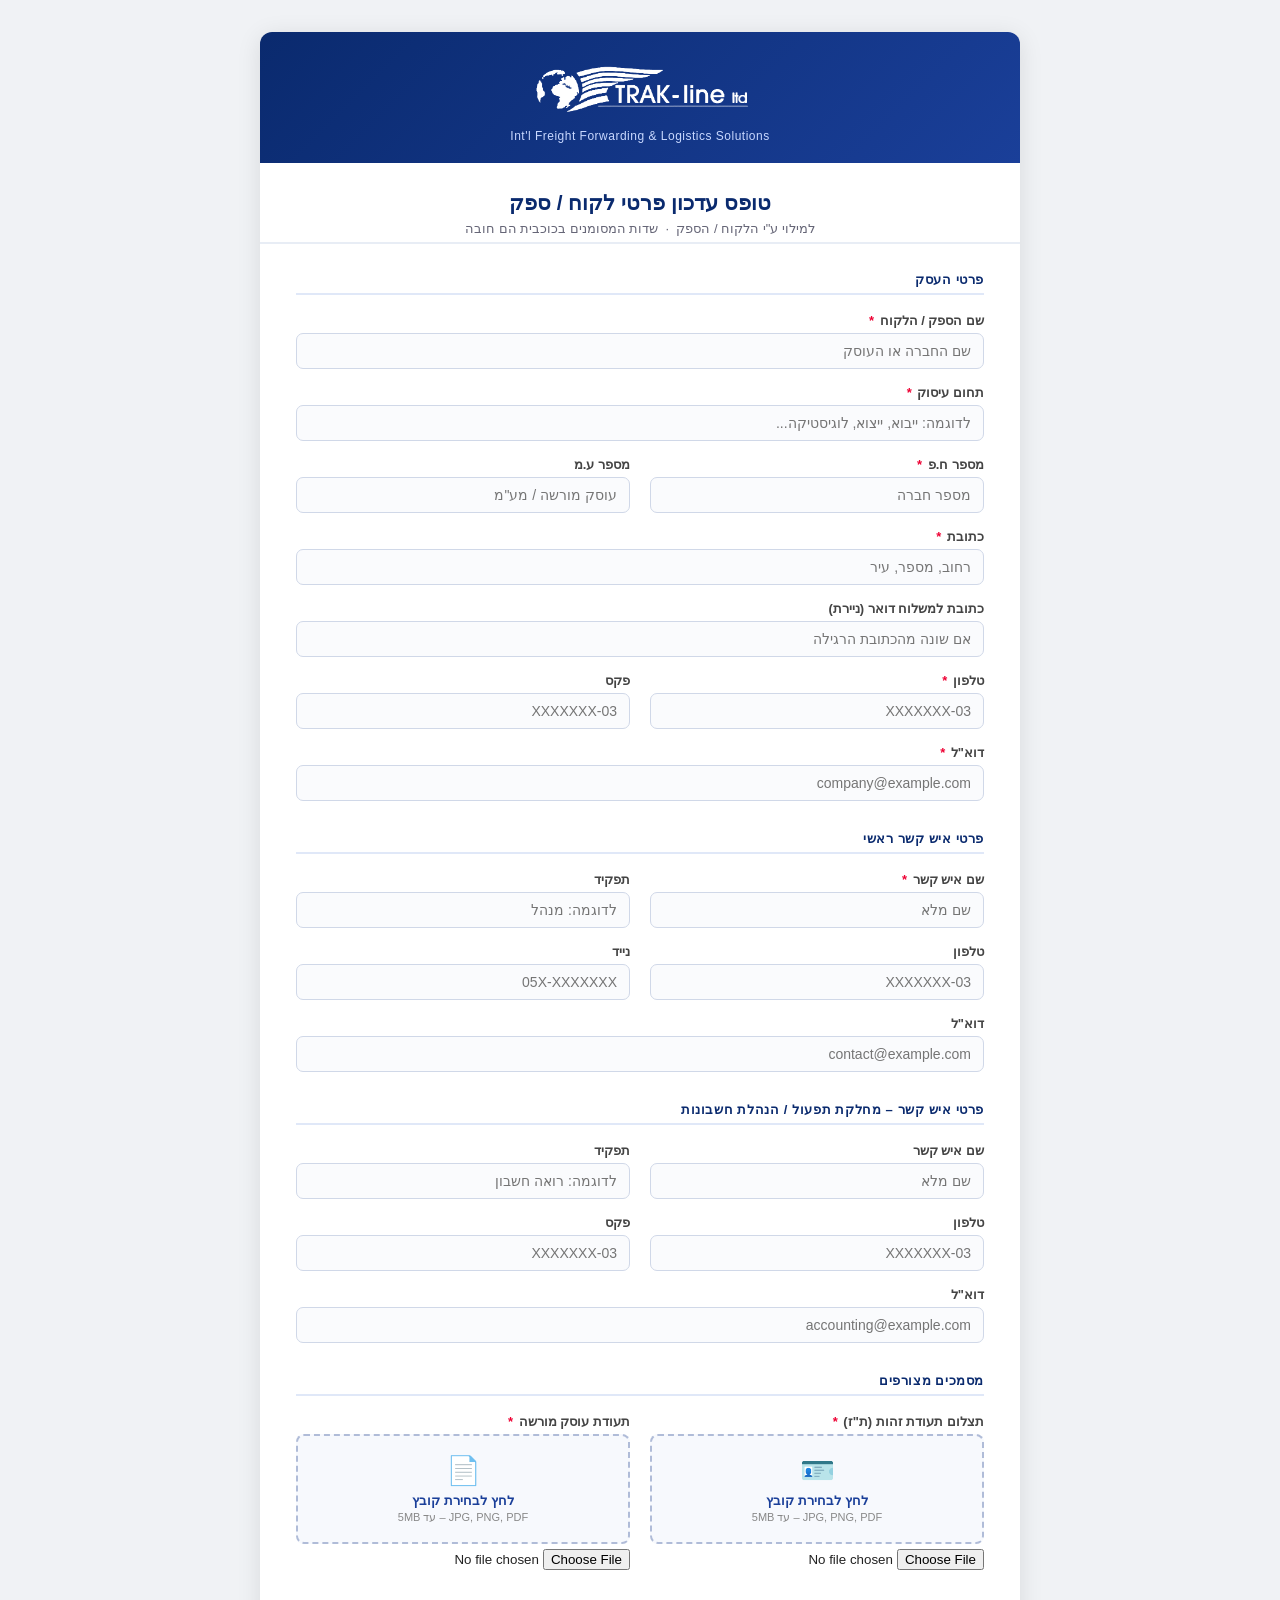
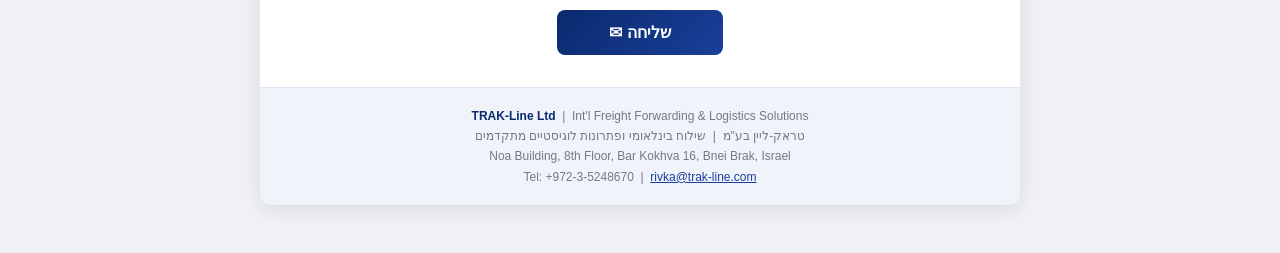
<file: new_client_form.html>
<!DOCTYPE html>
<html lang="he" dir="rtl">
<head>
  <meta charset="UTF-8" />
  <meta name="viewport" content="width=device-width, initial-scale=1.0" />
  <title>טופס פתיחת לקוח / ספק – TRAK-line</title>
  <style>
    *, *::before, *::after { box-sizing: border-box; }

    body {
      margin: 0;
      padding: 0;
      background: #f0f2f5;
      font-family: "Segoe UI", Arial, sans-serif;
      font-size: 15px;
      color: #222;
      direction: rtl;
    }

    .page {
      max-width: 760px;
      margin: 32px auto 48px;
      background: #fff;
      border-radius: 12px;
      box-shadow: 0 4px 24px rgba(0,0,0,.10);
      overflow: hidden;
      position: relative;
    }

    /* ── Header ── */
    .header {
      background: linear-gradient(135deg, #0a2a6e 0%, #1a3f99 100%);
      padding: 28px 36px 20px;
      text-align: center;
    }
    .header img { max-width: 240px; height: auto; filter: brightness(0) invert(1); }
    .header-sub { color: #c8d8ff; font-size: 12px; margin-top: 6px; letter-spacing: .5px; }

    /* ── Title ── */
    .form-title {
      text-align: center;
      padding: 28px 36px 6px;
      border-bottom: 2px solid #e8edf5;
    }
    .form-title h1 { margin: 0; font-size: 21px; color: #0a2a6e; font-weight: 700; }
    .form-title p  { margin: 6px 0 0; color: #667; font-size: 13px; }

    /* ── Body ── */
    .form-body { padding: 28px 36px 32px; }

    /* ── Sections ── */
    .section { margin-bottom: 30px; }
    .section-title {
      font-size: 13px; font-weight: 700; color: #0a2a6e;
      text-transform: uppercase; letter-spacing: .6px;
      border-bottom: 2px solid #e0e8f8;
      padding-bottom: 6px; margin-bottom: 18px;
    }

    /* ── Grid ── */
    .grid   { display: grid; gap: 16px 20px; }
    .grid-2 { grid-template-columns: 1fr 1fr; }
    .grid-1 { grid-template-columns: 1fr; }

    /* ── Fields ── */
    .field { display: flex; flex-direction: column; gap: 5px; }
    .field label { font-size: 13px; font-weight: 600; color: #444; }
    .field label .req { color: #e03; margin-right: 2px; }

    .field input[type="text"],
    .field input[type="email"],
    .field input[type="tel"] {
      width: 100%; padding: 9px 12px;
      border: 1.5px solid #d0d8e8; border-radius: 7px;
      font-size: 14px; font-family: inherit; color: #222;
      background: #fafbfd; transition: border-color .2s, box-shadow .2s;
      direction: rtl;
    }
    .field input:focus {
      outline: none; border-color: #1a3f99;
      box-shadow: 0 0 0 3px rgba(26,63,153,.12); background: #fff;
    }
    .field input.error { border-color: #e03; }

    /* ── File upload ── */
    .file-zone {
      border: 2px dashed #b0bcd8; border-radius: 8px;
      padding: 18px 16px; cursor: pointer;
      background: #f7f9fd; text-align: center;
      transition: border-color .2s, background .2s;
    }
    .file-zone:hover,
    .file-zone.has-file { border-color: #1a3f99; background: #eef2fb; border-style: solid; }
    .file-zone input[type="file"] { display: none; }
    .file-zone .upload-icon { font-size: 28px; display: block; margin-bottom: 4px; }
    .file-zone .upload-label { font-size: 13px; color: #1a3f99; font-weight: 600; }
    .file-zone .upload-hint  { font-size: 11px; color: #888; margin-top: 3px; }
    .file-zone .file-info    { font-size: 12px; color: #1a3f99; font-weight: 600; margin-top: 6px; display: none; }
    .file-zone.has-file .file-info   { display: block; }
    .file-zone.has-file .upload-hint { display: none; }

    .compress-note {
      font-size: 11px; color: #888; margin-top: 5px; text-align: center;
    }

    /* ── Submit ── */
    .submit-row { text-align: center; margin-top: 24px; }
    .btn-submit {
      background: linear-gradient(135deg, #0a2a6e, #1a3f99);
      color: #fff; border: none;
      padding: 13px 52px; font-size: 16px; font-weight: 700;
      border-radius: 8px; cursor: pointer; font-family: inherit;
      transition: opacity .2s, transform .1s;
    }
    .btn-submit:hover  { opacity: .88; transform: translateY(-1px); }
    .btn-submit:active { transform: translateY(0); }
    .btn-submit:disabled { opacity: .5; cursor: not-allowed; transform: none; }

    /* ── Loading overlay ── */
    .loading-overlay {
      display: none;
      position: absolute; inset: 0;
      background: rgba(255,255,255,.88);
      z-index: 50;
      flex-direction: column;
      align-items: center; justify-content: center;
      gap: 16px;
    }
    .loading-overlay.active { display: flex; }
    .spinner {
      width: 48px; height: 48px;
      border: 4px solid #e0e8f8;
      border-top-color: #1a3f99;
      border-radius: 50%;
      animation: spin .8s linear infinite;
    }
    @keyframes spin { to { transform: rotate(360deg); } }
    .loading-overlay p { color: #1a3f99; font-weight: 600; font-size: 15px; margin: 0; }

    /* ── Success screen ── */
    .success-screen {
      display: none;
      padding: 60px 36px;
      text-align: center;
    }
    .success-screen.active { display: block; }
    .success-icon { font-size: 64px; margin-bottom: 16px; }
    .success-screen h2 { color: #0a2a6e; font-size: 24px; margin: 0 0 10px; }
    .success-screen p  { color: #555; font-size: 15px; line-height: 1.6; margin: 0; }

    /* ── Error banner ── */
    .error-banner {
      display: none;
      background: #fff0f0; border: 1.5px solid #f5a0a0;
      border-radius: 8px; padding: 12px 16px;
      color: #c00; font-size: 14px; margin-top: 16px;
      text-align: center;
    }
    .error-banner.active { display: block; }

    /* ── Footer ── */
    .footer {
      background: #f0f3fa; border-top: 1px solid #dde3f0;
      padding: 18px 36px; text-align: center;
      font-size: 12px; color: #778; line-height: 1.7;
    }
    .footer strong { color: #0a2a6e; }
    .footer a { color: #1a3f99; }

    /* ── Responsive ── */
    @media (max-width: 560px) {
      .page { margin: 0; border-radius: 0; }
      .form-body { padding: 20px 18px 28px; }
      .grid-2 { grid-template-columns: 1fr; }
      .header { padding: 20px 18px 16px; }
      .header img { max-width: 180px; }
    }
  </style>
</head>
<body>

<div class="page">

  <!-- Header -->
  <div class="header">
    <img src="logo.png" alt="TRAK-line Ltd" />
    <div class="header-sub">Int'l Freight Forwarding &amp; Logistics Solutions</div>
  </div>

  <!-- Title -->
  <div class="form-title">
    <h1>טופס עדכון פרטי לקוח / ספק</h1>
    <p>למילוי ע"י הלקוח / הספק &nbsp;·&nbsp; שדות המסומנים בכוכבית הם חובה</p>
  </div>

  <!-- Loading overlay (sits over the whole card) -->
  <div class="loading-overlay" id="loadingOverlay">
    <div class="spinner"></div>
    <p>שולח טופס, אנא המתן...</p>
  </div>

  <!-- Form -->
  <div class="form-body" id="formBody">
    <form id="mainForm" novalidate>

      <!-- ── Section 1: Business Details ── -->
      <div class="section">
        <div class="section-title">פרטי העסק</div>

        <div class="grid grid-1">
          <div class="field">
            <label for="supplier_name">שם הספק / הלקוח <span class="req">*</span></label>
            <input type="text" id="supplier_name" required placeholder="שם החברה או העוסק" />
          </div>
        </div>

        <div class="grid grid-1" style="margin-top:16px">
          <div class="field">
            <label for="business_field">תחום עיסוק <span class="req">*</span></label>
            <input type="text" id="business_field" required placeholder="לדוגמה: ייבוא, ייצוא, לוגיסטיקה..." />
          </div>
        </div>

        <div class="grid grid-2" style="margin-top:16px">
          <div class="field">
            <label for="company_num">מספר ח.פ <span class="req">*</span></label>
            <input type="text" id="company_num" required placeholder="מספר חברה" />
          </div>
          <div class="field">
            <label for="vat_num">מספר ע.מ</label>
            <input type="text" id="vat_num" placeholder='עוסק מורשה / מע"מ' />
          </div>
        </div>

        <div class="grid grid-1" style="margin-top:16px">
          <div class="field">
            <label for="address">כתובת <span class="req">*</span></label>
            <input type="text" id="address" required placeholder="רחוב, מספר, עיר" />
          </div>
        </div>

        <div class="grid grid-1" style="margin-top:16px">
          <div class="field">
            <label for="mail_address">כתובת למשלוח דואר (ניירת)</label>
            <input type="text" id="mail_address" placeholder="אם שונה מהכתובת הרגילה" />
          </div>
        </div>

        <div class="grid grid-2" style="margin-top:16px">
          <div class="field">
            <label for="phone">טלפון <span class="req">*</span></label>
            <input type="tel" id="phone" required placeholder="03-XXXXXXX" />
          </div>
          <div class="field">
            <label for="fax">פקס</label>
            <input type="tel" id="fax" placeholder="03-XXXXXXX" />
          </div>
        </div>

        <div class="grid grid-1" style="margin-top:16px">
          <div class="field">
            <label for="email">דוא"ל <span class="req">*</span></label>
            <input type="email" id="email" required placeholder="company@example.com" dir="ltr" />
          </div>
        </div>
      </div>

      <!-- ── Section 2: Main Contact ── -->
      <div class="section">
        <div class="section-title">פרטי איש קשר ראשי</div>

        <div class="grid grid-2">
          <div class="field">
            <label for="contact1_name">שם איש קשר <span class="req">*</span></label>
            <input type="text" id="contact1_name" required placeholder="שם מלא" />
          </div>
          <div class="field">
            <label for="contact1_role">תפקיד</label>
            <input type="text" id="contact1_role" placeholder="לדוגמה: מנהל" />
          </div>
        </div>

        <div class="grid grid-2" style="margin-top:16px">
          <div class="field">
            <label for="contact1_phone">טלפון</label>
            <input type="tel" id="contact1_phone" placeholder="03-XXXXXXX" />
          </div>
          <div class="field">
            <label for="contact1_mobile">נייד</label>
            <input type="tel" id="contact1_mobile" placeholder="05X-XXXXXXX" />
          </div>
        </div>

        <div class="grid grid-1" style="margin-top:16px">
          <div class="field">
            <label for="contact1_email">דוא"ל</label>
            <input type="email" id="contact1_email" placeholder="contact@example.com" dir="ltr" />
          </div>
        </div>
      </div>

      <!-- ── Section 3: Accounting / Operations ── -->
      <div class="section">
        <div class="section-title">פרטי איש קשר – מחלקת תפעול / הנהלת חשבונות</div>

        <div class="grid grid-2">
          <div class="field">
            <label for="contact2_name">שם איש קשר</label>
            <input type="text" id="contact2_name" placeholder="שם מלא" />
          </div>
          <div class="field">
            <label for="contact2_role">תפקיד</label>
            <input type="text" id="contact2_role" placeholder="לדוגמה: רואה חשבון" />
          </div>
        </div>

        <div class="grid grid-2" style="margin-top:16px">
          <div class="field">
            <label for="contact2_phone">טלפון</label>
            <input type="tel" id="contact2_phone" placeholder="03-XXXXXXX" />
          </div>
          <div class="field">
            <label for="contact2_fax">פקס</label>
            <input type="tel" id="contact2_fax" placeholder="03-XXXXXXX" />
          </div>
        </div>

        <div class="grid grid-1" style="margin-top:16px">
          <div class="field">
            <label for="contact2_email">דוא"ל</label>
            <input type="email" id="contact2_email" placeholder="accounting@example.com" dir="ltr" />
          </div>
        </div>
      </div>

      <!-- ── Section 4: File Uploads ── -->
      <div class="section">
        <div class="section-title">מסמכים מצורפים</div>
        <div class="grid grid-2">

          <div class="field">
            <label>תצלום תעודת זהות (ת"ז) <span class="req">*</span></label>
            <div class="file-zone" id="zone_id" onclick="document.getElementById('file_id').click()">
              <span class="upload-icon">🪪</span>
              <span class="upload-label">לחץ לבחירת קובץ</span>
              <div class="upload-hint">JPG, PNG, PDF – עד 5MB</div>
              <div class="file-info" id="info_id"></div>
            </div>
            <input type="file" id="file_id" accept=".jpg,.jpeg,.png,.pdf" />
            <div class="compress-note" id="note_id"></div>
          </div>

          <div class="field">
            <label>תעודת עוסק מורשה <span class="req">*</span></label>
            <div class="file-zone" id="zone_cert" onclick="document.getElementById('file_cert').click()">
              <span class="upload-icon">📄</span>
              <span class="upload-label">לחץ לבחירת קובץ</span>
              <div class="upload-hint">JPG, PNG, PDF – עד 5MB</div>
              <div class="file-info" id="info_cert"></div>
            </div>
            <input type="file" id="file_cert" accept=".jpg,.jpeg,.png,.pdf" />
            <div class="compress-note" id="note_cert"></div>
          </div>

        </div>
      </div>

      <div class="error-banner" id="errorBanner"></div>

      <!-- Submit -->
      <div class="submit-row">
        <button type="submit" class="btn-submit" id="submitBtn">שליחה ✉</button>
      </div>

    </form>

    <!-- Success screen (shown after submission) -->
    <div class="success-screen" id="successScreen">
      <div class="success-icon">✅</div>
      <h2>הטופס נשלח בהצלחה!</h2>
      <p>פרטיך התקבלו ונשמרו.<br />ניצור איתך קשר בהקדם.</p>
    </div>
  </div>

  <!-- Footer -->
  <div class="footer">
    <strong>TRAK-Line Ltd</strong> &nbsp;|&nbsp; Int'l Freight Forwarding &amp; Logistics Solutions<br />
    טראק-ליין בע"מ &nbsp;|&nbsp; שילוח בינלאומי ופתרונות לוגיסטיים מתקדמים<br />
    Noa Building, 8th Floor, Bar Kokhva 16, Bnei Brak, Israel<br />
    Tel: +972-3-5248670 &nbsp;|&nbsp; <a href="mailto:rivka@trak-line.com">rivka@trak-line.com</a>
  </div>

</div>

<script>
  // ── IMPORTANT: paste your Apps Script web app URL here after deploying ──────
  var SCRIPT_URL = 'https://script.google.com/macros/s/AKfycbwH6fKv5wAwcTQi9_GC2n8qOzK3reiVbOvqv94ujo1fut85QlKOKh8Q3_5rS75F_Xh5/exec';
  // ────────────────────────────────────────────────────────────────────────────

  var MAX_IMAGE_PX  = 1200;   // max width or height after resize
  var IMAGE_QUALITY = 0.82;   // JPEG quality (0–1)
  var MAX_PDF_BYTES = 5 * 1024 * 1024; // 5 MB

  // ── File handling ────────────────────────────────────────────────────────────

  function setupFileZone(inputId, zoneId, infoId, noteId) {
    var input = document.getElementById(inputId);
    var zone  = document.getElementById(zoneId);
    var info  = document.getElementById(infoId);
    var note  = document.getElementById(noteId);

    input.addEventListener('change', function () {
      var file = this.files[0];
      if (!file) return;
      zone.classList.add('has-file');
      info.textContent = file.name + ' (' + (file.size / 1024).toFixed(0) + ' KB)';
      note.textContent = '';

      if (file.type.startsWith('image/')) {
        note.textContent = 'התמונה תידחס אוטומטית לפני השליחה';
      }
    });
  }

  setupFileZone('file_id',   'zone_id',   'info_id',   'note_id');
  setupFileZone('file_cert', 'zone_cert', 'info_cert', 'note_cert');

  // ── Image compression via canvas ─────────────────────────────────────────────

  function compressImage(file) {
    return new Promise(function (resolve, reject) {
      var reader = new FileReader();
      reader.onerror = reject;
      reader.onload = function (e) {
        var img = new Image();
        img.onerror = reject;
        img.onload = function () {
          var w = img.width, h = img.height;
          if (w > MAX_IMAGE_PX || h > MAX_IMAGE_PX) {
            var ratio = Math.min(MAX_IMAGE_PX / w, MAX_IMAGE_PX / h);
            w = Math.round(w * ratio);
            h = Math.round(h * ratio);
          }
          var canvas = document.createElement('canvas');
          canvas.width = w; canvas.height = h;
          canvas.getContext('2d').drawImage(img, 0, 0, w, h);
          var dataUrl = canvas.toDataURL('image/jpeg', IMAGE_QUALITY);
          resolve({
            base64: dataUrl.split(',')[1],
            mime:   'image/jpeg',
            ext:    'jpg'
          });
        };
        img.src = e.target.result;
      };
      reader.readAsDataURL(file);
    });
  }

  function readPdf(file) {
    return new Promise(function (resolve, reject) {
      if (file.size > MAX_PDF_BYTES) {
        reject(new Error('הקובץ ' + file.name + ' גדול מדי. מקסימום 5MB לקובץ PDF.'));
        return;
      }
      var reader = new FileReader();
      reader.onerror = reject;
      reader.onload  = function (e) {
        resolve({
          base64: e.target.result.split(',')[1],
          mime:   'application/pdf',
          ext:    'pdf'
        });
      };
      reader.readAsDataURL(file);
    });
  }

  function processFile(file) {
    if (file.type.startsWith('image/')) return compressImage(file);
    if (file.type === 'application/pdf')  return readPdf(file);
    return Promise.reject(new Error('סוג קובץ לא נתמך: ' + file.name));
  }

  // ── Validation ────────────────────────────────────────────────────────────────

  function val(id) { return document.getElementById(id).value.trim(); }

  function validate() {
    var ids = ['supplier_name','business_field','company_num','address','phone','email','contact1_name'];
    var ok  = true;
    ids.forEach(function (id) {
      var el = document.getElementById(id);
      el.classList.remove('error');
      if (!el.value.trim()) { el.classList.add('error'); ok = false; }
    });
    if (!document.getElementById('file_id').files[0]) {
      document.getElementById('zone_id').style.borderColor = '#e03';
      ok = false;
    }
    if (!document.getElementById('file_cert').files[0]) {
      document.getElementById('zone_cert').style.borderColor = '#e03';
      ok = false;
    }
    return ok;
  }

  // ── Submit ────────────────────────────────────────────────────────────────────

  document.getElementById('mainForm').addEventListener('submit', function (e) {
    e.preventDefault();

    document.getElementById('errorBanner').classList.remove('active');

    if (!validate()) {
      document.querySelector('.error, [style*="e03"]')
        .scrollIntoView({ behavior: 'smooth', block: 'center' });
      return;
    }

    var loading = document.getElementById('loadingOverlay');
    var btn     = document.getElementById('submitBtn');
    loading.classList.add('active');
    btn.disabled = true;

    var fileId   = document.getElementById('file_id').files[0];
    var fileCert = document.getElementById('file_cert').files[0];

    Promise.all([processFile(fileId), processFile(fileCert)])
      .then(function (files) {
        var payload = {
          supplier_name:   val('supplier_name'),
          business_field:  val('business_field'),
          company_num:     val('company_num'),
          vat_num:         val('vat_num'),
          address:         val('address'),
          mail_address:    val('mail_address'),
          phone:           val('phone'),
          fax:             val('fax'),
          email:           val('email'),
          contact1_name:   val('contact1_name'),
          contact1_role:   val('contact1_role'),
          contact1_phone:  val('contact1_phone'),
          contact1_mobile: val('contact1_mobile'),
          contact1_email:  val('contact1_email'),
          contact2_name:   val('contact2_name'),
          contact2_role:   val('contact2_role'),
          contact2_phone:  val('contact2_phone'),
          contact2_fax:    val('contact2_fax'),
          contact2_email:  val('contact2_email'),
          file_id:   files[0],
          file_cert: files[1]
        };

        return fetch(SCRIPT_URL, {
          method:  'POST',
          mode:    'no-cors',
          headers: { 'Content-Type': 'text/plain;charset=utf-8' },
          body:    JSON.stringify(payload)
        });
      })
      .then(function () {
        loading.classList.remove('active');
        document.getElementById('mainForm').style.display = 'none';
        document.getElementById('successScreen').classList.add('active');
      })
      .catch(function (err) {
        loading.classList.remove('active');
        showError(err.message || 'אירעה שגיאה בשליחה. אנא נסה שוב.');
        btn.disabled = false;
      });
  });

  function showError(msg) {
    var banner = document.getElementById('errorBanner');
    banner.textContent = msg;
    banner.classList.add('active');
    banner.scrollIntoView({ behavior: 'smooth', block: 'center' });
  }
</script>

</body>
</html>
</file>
